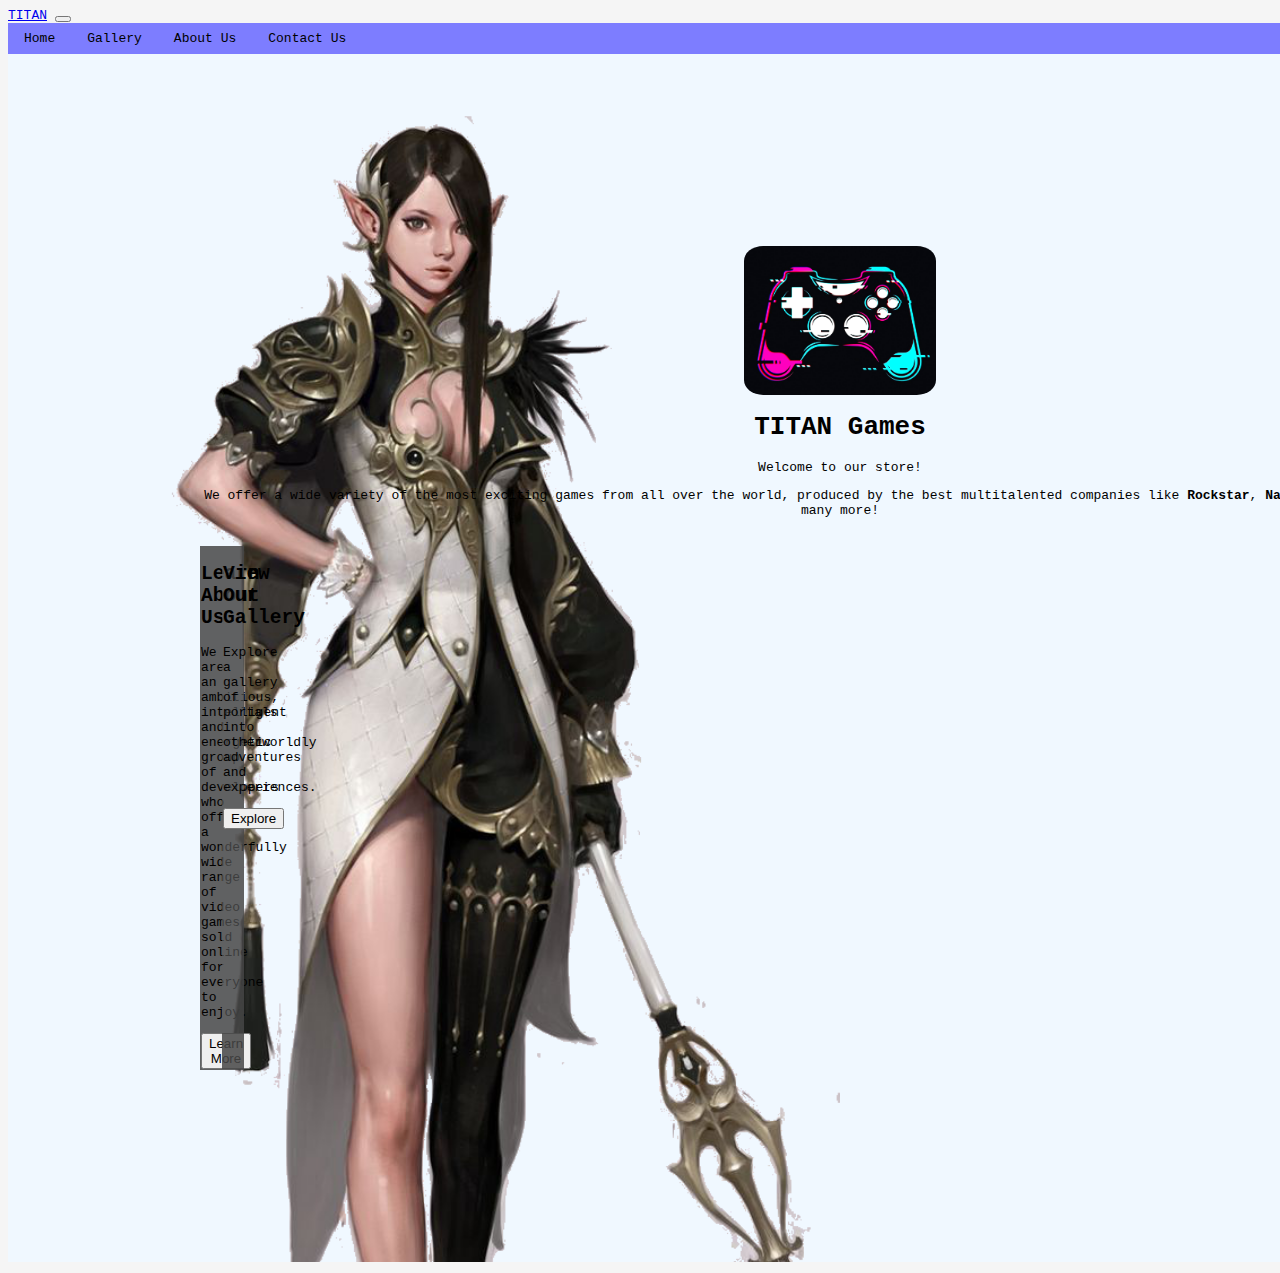
<file: index.html>
<!DOCTYPE html>
<html lang="en">
<head>
    <meta charset="UTF-8">
    <meta http-equiv="X-UA-Compatible" content="IE=edge">
    <meta name="viewport" content="width=device-width, initial-scale=1.0">
    <!-- My CSS -->
    <link rel="stylesheet" href="/style.css">
    <!-- Bootstrap -->
    <link href="https://cdn.jsdelivr.net/npm/bootstrap@5.2.2/dist/css/bootstrap.min.css" rel="stylesheet" integrity="sha384-Zenh87qX5JnK2Jl0vWa8Ck2rdkQ2Bzep5IDxbcnCeuOxjzrPF/et3URy9Bv1WTRi" crossorigin="anonymous">
    <title>Titan Games</title>
</head>
<body style="font-family: monospace; width: 100%;">
<!-- Navigation Bar -->
<nav class="titan-nav navbar navbar-expand-md bg-light">
    <div class="container-fluid">
      <a class="navbar-brand fs-3" href="#home">TITAN</a>
      <button class="navbar-toggler" type="button" data-bs-toggle="collapse" data-bs-target="#navbarNav" aria-controls="navbarNav" aria-expanded="false" aria-label="Toggle navigation">
        <span class="navbar-toggler-icon"></span>
      </button>
      <div class="collapse navbar-collapse" id="navbarNav">
        <ul class="navbar-nav">
          <li class="nav-item">
            <a class="nav-link fs-3" aria-current="page" href="#home">Home</a>
          </li>
          <li class="nav-item">
            <a class="nav-link fs-3" href="#gallery">Gallery</a>
          </li>
          <li class="nav-item">
            <a class="nav-link fs-3" href="#aboutus">About Us</a>
          </li>
          <li class="nav-item">
            <a class="nav-link fs-3" href="#contactus">Contact Us</a>
          </li>
        </ul>
      </div>
    </div>
  </nav>
<!-- Title -->
<section id="home" class="home container container-fluid" style="width: 100%;">
    <div class="home-page container container-fluid">
        <div class="container container-fluid">
            <div class="logo container">
                <img class="control-logo img-fluid" style="border-radius: 10%; width:15%;" src="/assets/images/controller.png">
            </div>
        </div>
        <div class="container container-fluid">
            <div class="title-home container">
                <h1 class="fs-1 fw-bolder">TITAN Games</h1>
                <p class="text-center fs-3 bg-dark text-white">Welcome to our store!</p>
                <p class="text-center fs-4 bg-light text-black">We offer a wide variety of the most exciting games from all over the world, produced by the best multitalented companies like <b>Rockstar</b>, <b>Naughty Dogs</b>, <b>Bethesda</b>, and many more!</p>
            </div>
        </div>
<br>
        <!-- Buttons -->
        <div class="pre-buttons container container-fluid">
            <div class="btn-1 container text-center text-white">
                <h2 class="fs-4 fw-bold ">Learn About Us</h2>
                <p class="fs-5 fw-light text-center">We are an ambitious, intelligent and energetic group of developers who offer a wonderfully wide range of video games sold online for everyone to enjoy.</p>
                <button type="button" class="btn btn-light justify-items-center" href="#aboutus">Learn More</button>
            </div>
            <div class="btn-2 container text-center text-white">
                <h2 class="fs-4 fw-bold">View Our Gallery</h2>
                <p class="fs-5 fw-light text-center">Explore a gallery of portals into otherworldly adventures and experiences.</p>
                <button type="button" class="btn btn-light justify-items-center" href="#gallery">Explore</button>
            </div>
        </div>
    </div>
</section>
<!-- Js script -->
<script src="https://cdn.jsdelivr.net/npm/bootstrap@5.2.2/dist/js/bootstrap.bundle.min.js" integrity="sha384-OERcA2EqjJCMA+/3y+gxIOqMEjwtxJY7qPCqsdltbNJuaOe923+mo//f6V8Qbsw3" crossorigin="anonymous"></script>
</body>
</html>
</file>
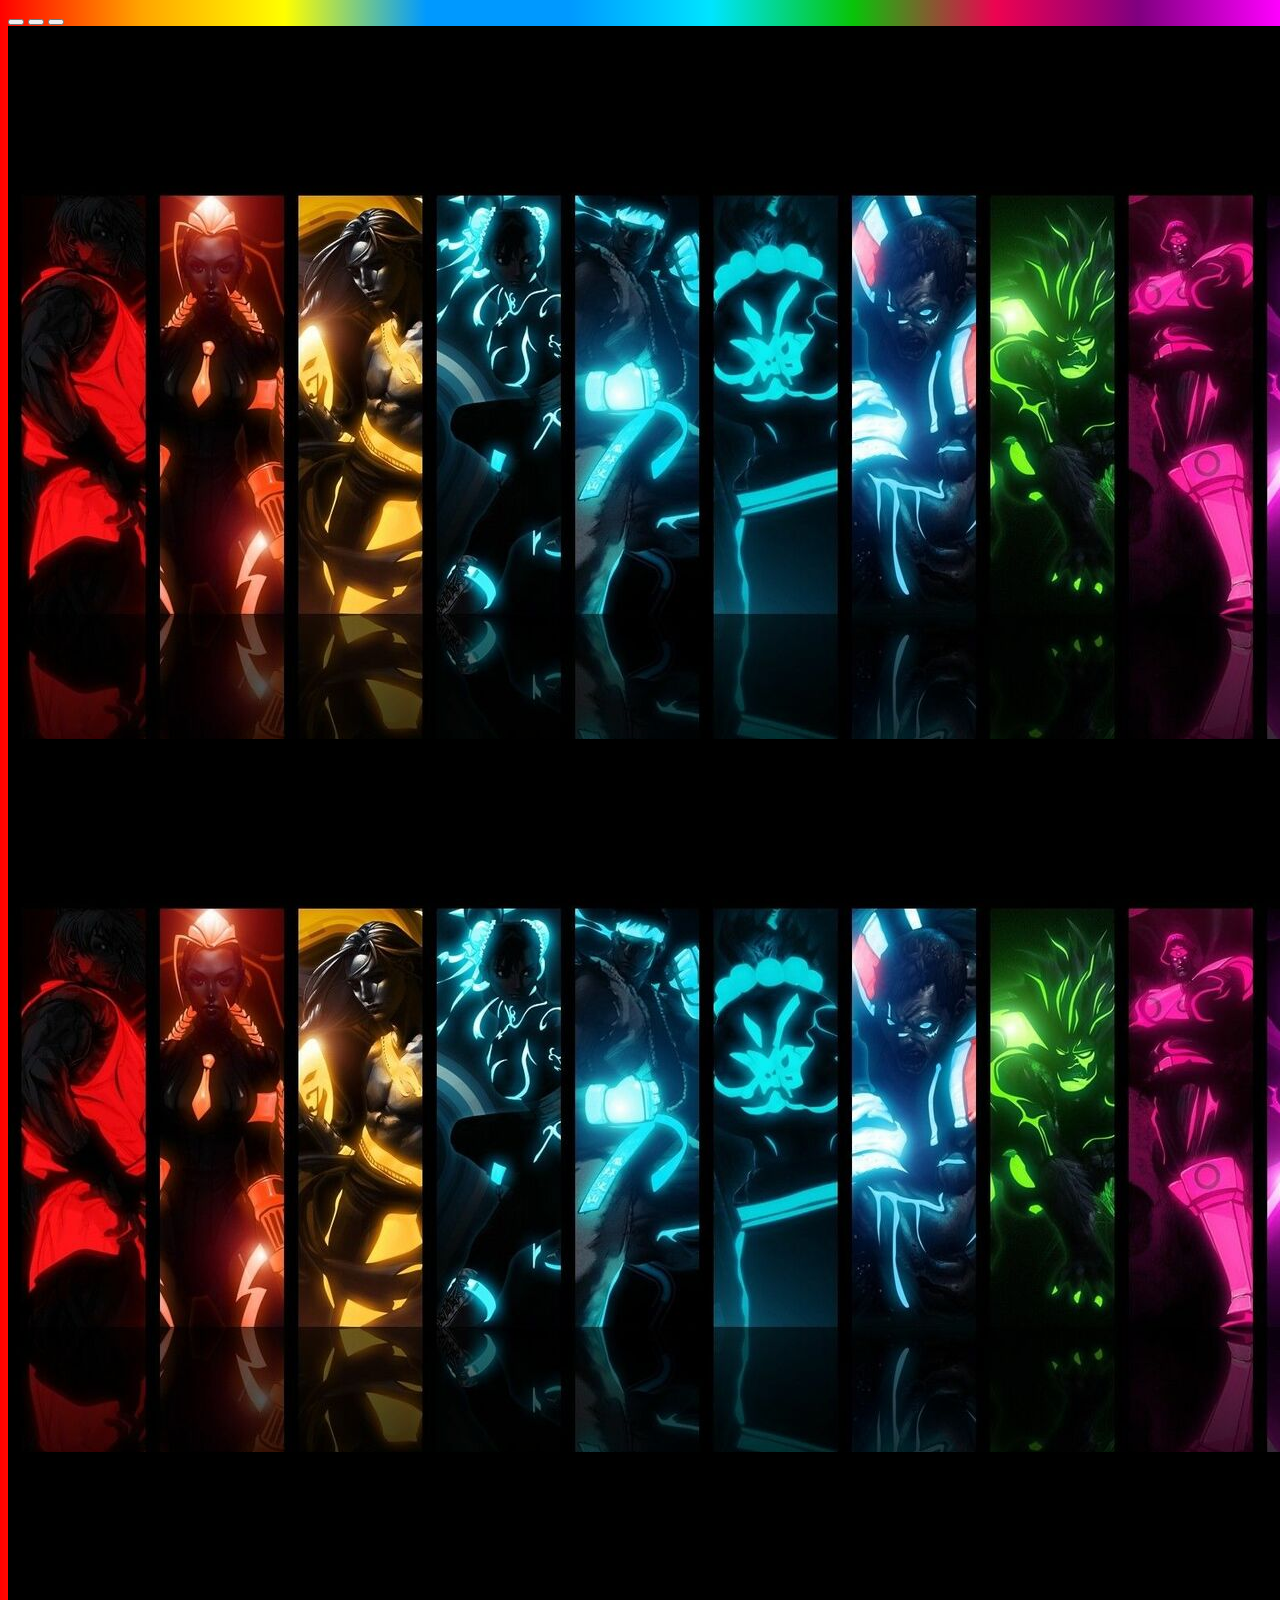
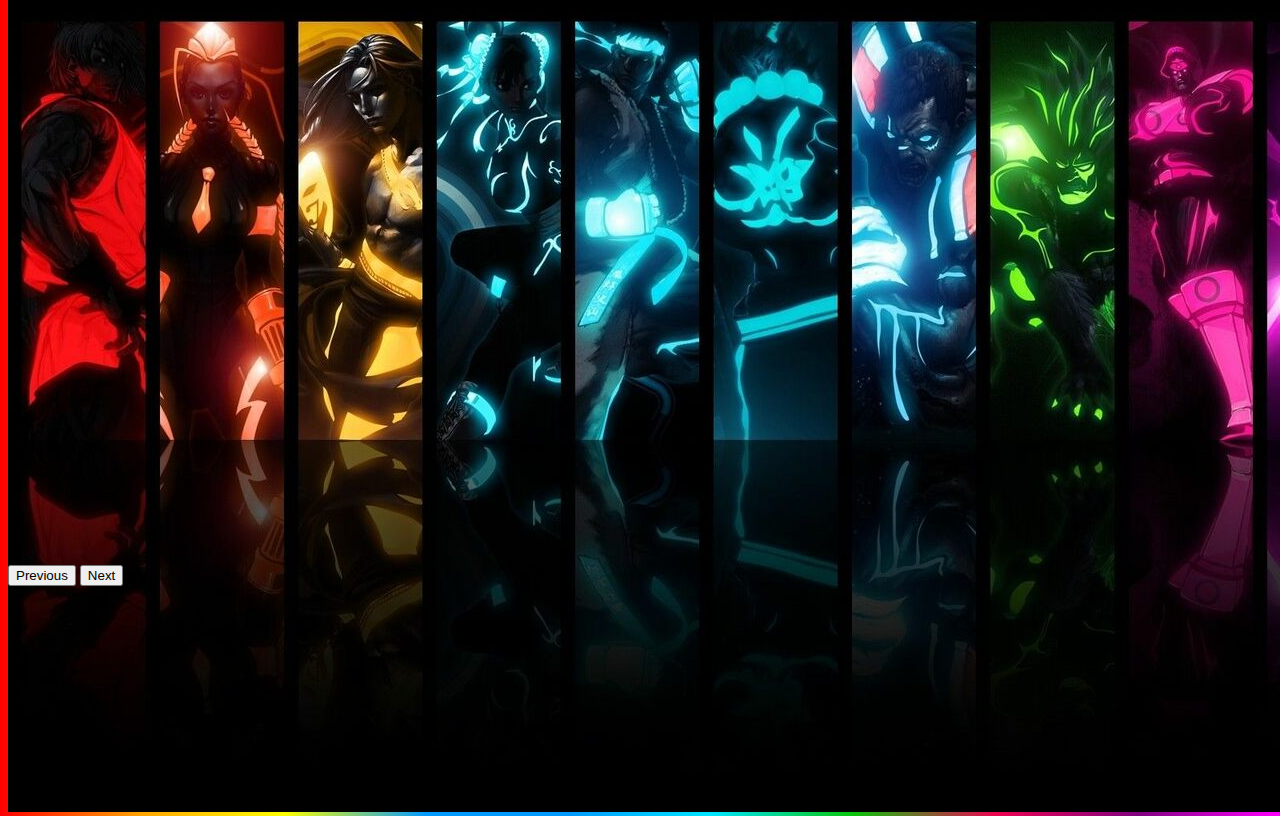
<file: About.html>
<!DOCTYPE html>
<html lang="en">
<head>
    <meta charset="UTF-8">
    <meta http-equiv="X-UA-Compatible" content="IE=edge">
    <meta name="viewport" content="width=device-width, initial-scale=1.0">
    <title>About</title>
    <link href="https://cdn.jsdelivr.net/npm/bootstrap@5.2.2/dist/css/bootstrap.min.css" rel="stylesheet" integrity="sha384-Zenh87qX5JnK2Jl0vWa8Ck2rdkQ2Bzep5IDxbcnCeuOxjzrPF/et3URy9Bv1WTRi" crossorigin="anonymous">
     <link rel="stylesheet" href="About.css">
</head>
<body>
      <div id="carouselExampleIndicators" class="carousel slide" data-bs-ride="true">
        <div class="carousel-indicators">
          <button type="button" data-bs-target="#carouselExampleIndicators" data-bs-slide-to="0" class="active" aria-current="true" aria-label="Slide 1"></button>
          <button type="button" data-bs-target="#carouselExampleIndicators" data-bs-slide-to="1" aria-label="Slide 2"></button>
          <button type="button" data-bs-target="#carouselExampleIndicators" data-bs-slide-to="2" aria-label="Slide 3"></button>
        </div>
        <div class="carousel-inner">
          <div class="carousel-item active">
            <img class="opacity-75" src="./img/game_pic1_2_80.jpg" class="d-block w-100" alt="...">
            
          </div>
          <div class="carousel-item">
            <img class="opacity-75" src="./img/game_pic1_2_80.jpg" class="d-block w-100" alt="...">
          </div>
          <div class="carousel-item">
            <img class="opacity-75" src="./img/game_pic1_2_80.jpg" class="d-block w-100" alt="...">
          </div>
        </div>
        <button class="carousel-control-prev" type="button" data-bs-target="#carouselExampleIndicators" data-bs-slide="prev">
          <span class="carousel-control-prev-icon" aria-hidden="true"></span>
          <span class="visually-hidden">Previous</span>
        </button>
        <button class="carousel-control-next" type="button" data-bs-target="#carouselExampleIndicators" data-bs-slide="next">
          <span class="carousel-control-next-icon" aria-hidden="true"></span>
          <span class="visually-hidden">Next</span>
        </button>
      </div>
    <script src="https://cdn.jsdelivr.net/npm/@popperjs/core@2.11.6/dist/umd/popper.min.js" integrity="sha384-oBqDVmMz9ATKxIep9tiCxS/Z9fNfEXiDAYTujMAeBAsjFuCZSmKbSSUnQlmh/jp3" crossorigin="anonymous"></script>
    <script src="https://cdn.jsdelivr.net/npm/bootstrap@5.2.2/dist/js/bootstrap.min.js" integrity="sha384-IDwe1+LCz02ROU9k972gdyvl+AESN10+x7tBKgc9I5HFtuNz0wWnPclzo6p9vxnk" crossorigin="anonymous"></script>  
</body>
</html>
</file>
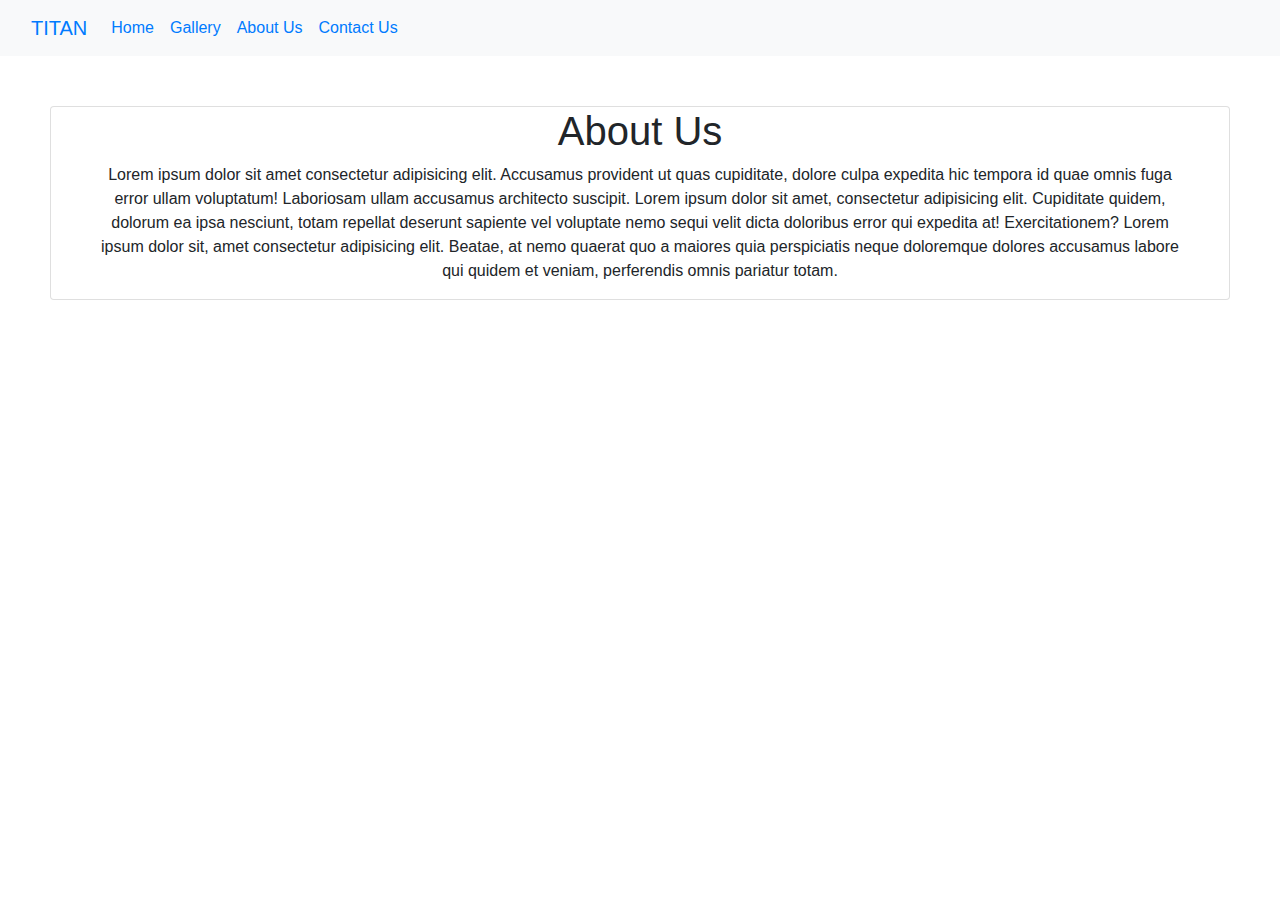
<file: about.html>
<!DOCTYPE html>
<html lang="en">
<head>
    <meta charset="UTF-8">
    <meta http-equiv="X-UA-Compatible" content="IE=edge">
    <meta name="viewport" content="width=device-width, initial-scale=1.0">
    <link rel="stylesheet" href="https://cdn.jsdelivr.net/npm/bootstrap@4.0.0/dist/css/bootstrap.min.css" integrity="sha384-Gn5384xqQ1aoWXA+058RXPxPg6fy4IWvTNh0E263XmFcJlSAwiGgFAW/dAiS6JXm" crossorigin="anonymous">
    <title>About</title>
</head>
<body>
<!-- Navigation Bar -->
<nav class="titan-nav navbar navbar-expand-md bg-light">
  <div class="container-fluid">
    <a class="navbar-brand fs-3" href="#home">TITAN</a>
    <button class="navbar-toggler" type="button" data-bs-toggle="collapse" data-bs-target="#navbarNav" aria-controls="navbarNav" aria-expanded="false" aria-label="Toggle navigation">
      <span class="navbar-toggler-icon"></span>
    </button>
    <div class="collapse navbar-collapse" id="navbarNav">
      <ul class="navbar-nav">
        <li class="nav-item">
          <a class="nav-link fs-3" aria-current="page" href="#home">Home</a>
        </li>
        <li class="nav-item">
          <a class="nav-link fs-3" href="#gallery">Gallery</a>
        </li>
        <li class="nav-item">
          <a class="nav-link fs-3" href="#aboutus">About Us</a>
        </li>
        <li class="nav-item">
          <a class="nav-link fs-3" href="#contactus">Contact Us</a>
        </li>
      </ul>
    </div>
  </div>
</nav>

<section id="about">
  <div class="container-lg">
    <div class="card">
      <div card="card-body">
        <h1 class="text-center">About Us</h1>
        <p class="text-center pl-5 pr-5">Lorem ipsum dolor sit amet consectetur adipisicing elit. Accusamus provident ut quas cupiditate, dolore culpa expedita hic tempora id quae omnis fuga error ullam voluptatum! Laboriosam ullam accusamus architecto suscipit. Lorem ipsum dolor sit amet, consectetur adipisicing elit. Cupiditate quidem, dolorum ea ipsa nesciunt, totam repellat deserunt sapiente vel voluptate nemo sequi velit dicta doloribus error qui expedita at! Exercitationem? Lorem ipsum dolor sit, amet consectetur adipisicing elit. Beatae, at nemo quaerat quo a maiores quia perspiciatis neque doloremque dolores accusamus labore qui quidem et veniam, perferendis omnis pariatur totam.</p>
      </div>
    </div>
  </div>
</section>

<style>
  .container-lg {
    margin: 50px;
  }
</style>

    <script
    src="https://cdn.jsdelivr.net/npm/bootstrap@5.1.3/dist/js/bootstrap.bundle.min.js"
    integrity="sha384-ka7Sk0Gln4gmtz2MlQnikT1wXgYsOg+OMhuP+IlRH9sENBO0LRn5q+8nbTov4+1p"
    crossorigin="anonymous"
  ></script>
</body>
</html>
</file>
<file: style.css>
body{
    background-color: whitesmoke;
    color: black;
    width: 100%;
}

/*-- Nav --*/
ul{
    list-style-type:none;
    margin: 0;
    padding: 0;
    overflow: hidden;
    background-color:rgba(117, 117, 255, 0.945);
    width: 100%;
}

li{
    float: left;
}

li a{
    display:block;
    color: black;
    text-align: center;
    padding: 8px 16px;
    text-decoration: none;
}

li a:hover{
    background-color:rgb(30, 30, 252);
}

/*-- Home Content --*/
.home{
    width: 100%;
}

.home-page{
    background-color: aliceblue;
    padding: 15%;
    width: 100%;
    background-image: url(/assets/images/warrior.png);
    background-repeat: no-repeat;
    background-size: 50%;
    background-attachment: local;
}

.control-logo{
    display: block;
    margin-left: auto;
    margin-right: auto;
    width: 50%;
}

.title-home{
    text-align: center;
}

/*-- Preview Button --*/
.pre-buttons{
    display: flex;
    justify-content: space-around;
    width: 20px;
}

.btn-1{
    flex: 1;
    flex-direction: column;
    width: 20px; 
    padding: 5%;
    background-color:rgba(70, 70, 70, 0.851);
}

.btn-2{
    flex: 2;
    flex-direction: column;
    width: 20px; 
    padding: 5%;
    background-color:rgba(70, 70, 70, 0.851);
}
</file>
<file: About.css>
.carousel .carousel-item {
    height: 713px;
  }
  
body {
background: linear-gradient(0.25turn, red, orange, yellow,rgb(0, 153, 255),rgb(0, 153, 255),rgb(0, 229, 255),rgb(8, 196, 8),rgb(237, 3, 81),purple,rgb(255, 0, 255));
};
</file>
